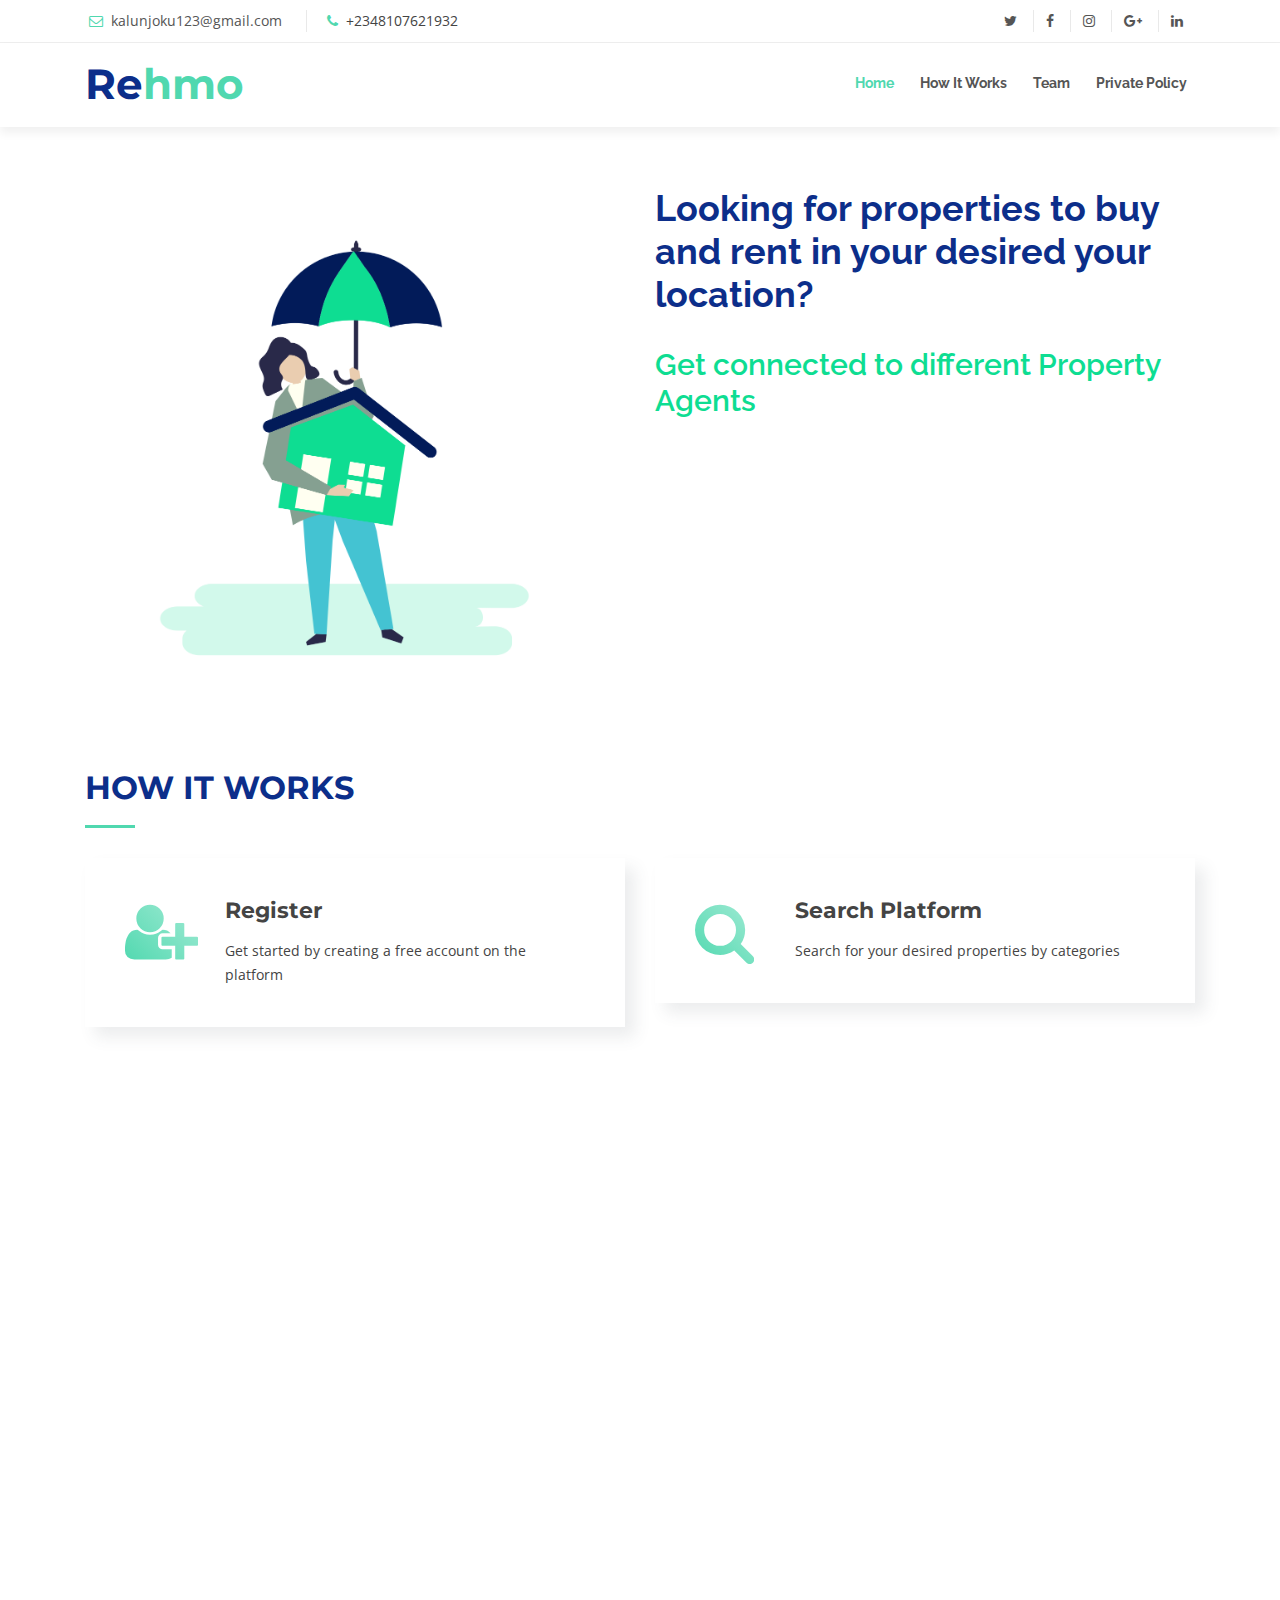
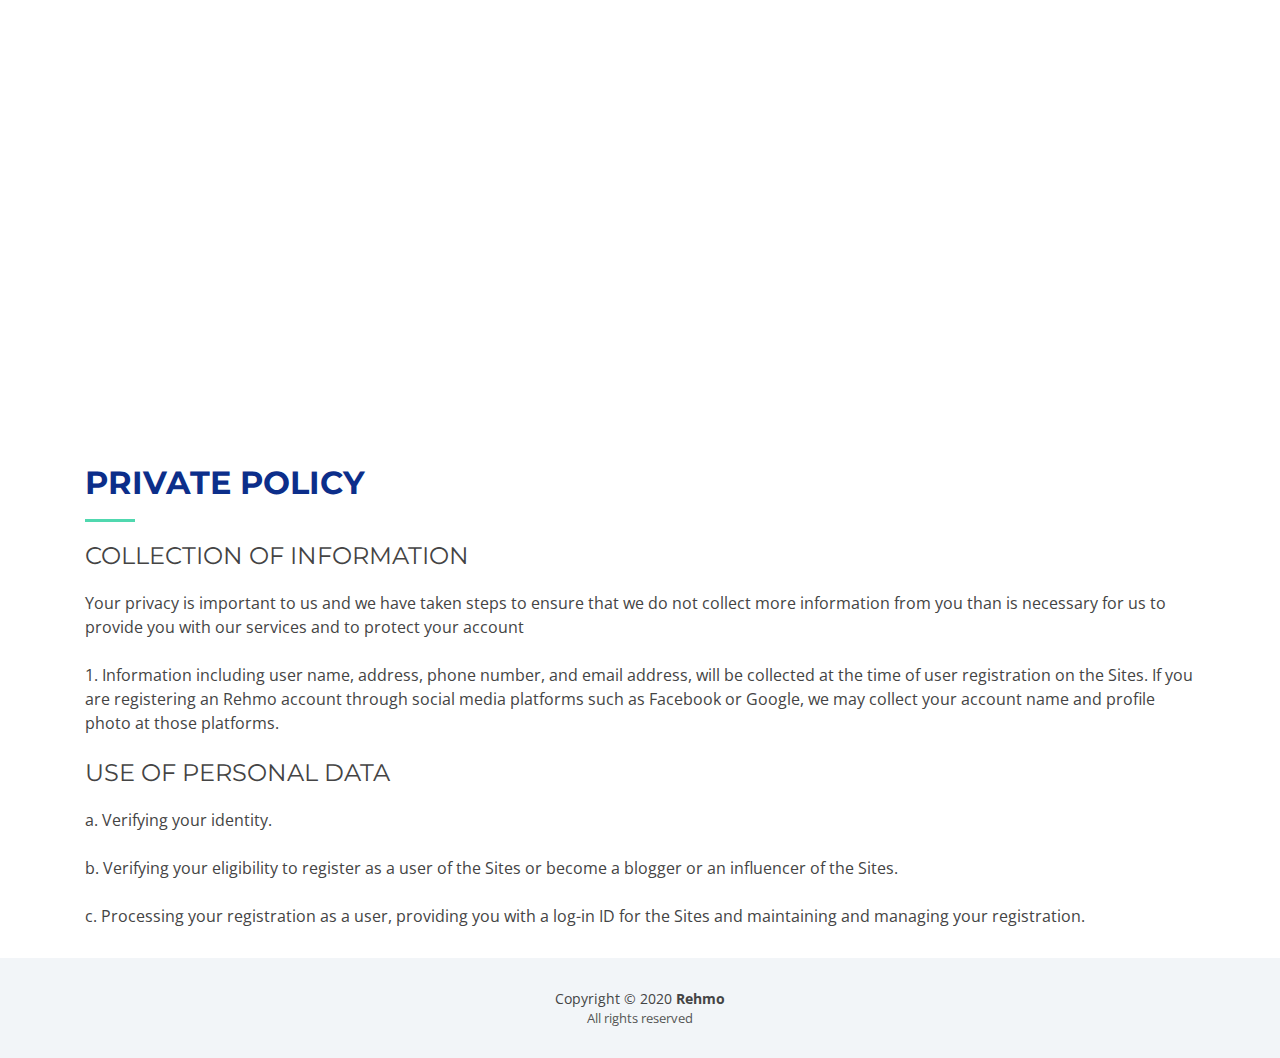
<file: index.html>
<!DOCTYPE html>
<html lang="en">

<head>
  <meta charset="utf-8">
  <title>Rehmo</title>
  <meta content="width=device-width, initial-scale=1.0" name="viewport">
  <meta content="" name="keywords">
  <meta content="" name="description">

  <!-- Favicons -->
  <link href="img/house.png" rel="icon">
  <link href="img/house.png" rel="apple-touch-icon">

  <!-- Google Fonts -->
  <link
    href="https://fonts.googleapis.com/css?family=Open+Sans:300,300i,400,400i,700,700i|Raleway:300,400,500,700,800|Montserrat:300,400,700"
    rel="stylesheet">

  <!-- Bootstrap CSS File -->
  <link href="lib/bootstrap/css/bootstrap.min.css" rel="stylesheet">

  <!-- Libraries CSS Files -->
  <link href="lib/font-awesome/css/font-awesome.min.css" rel="stylesheet">
  <link href="lib/animate/animate.min.css" rel="stylesheet">
  <link href="lib/ionicons/css/ionicons.min.css" rel="stylesheet">
  <link href="lib/owlcarousel/assets/owl.carousel.min.css" rel="stylesheet">
  <link href="lib/magnific-popup/magnific-popup.css" rel="stylesheet">
  <link href="lib/ionicons/css/ionicons.min.css" rel="stylesheet">

  <!-- Main Stylesheet File -->
  <link href="css/style.css" rel="stylesheet">


</head>
<style type="text/css">
  .mdi-36px {
    font-size: 39px;
    margin-right: 10px
  }
</style>

<body id="body">

  <!--==========================
    Top Bar
  ============================-->
  <section id="topbar" class="d-none d-lg-block">
    <div class="container clearfix">
      <div class="contact-info float-left">
        <i class="fa fa-envelope-o"></i> <a href="kalunjoku123@gmail.com">kalunjoku123@gmail.com</a>
        <i class="fa fa-phone"></i> +2348107621932
      </div>
      <div class="social-links float-right">
        <a href="#" class="twitter"><i class="fa fa-twitter"></i></a>
        <a href="#" class="facebook"><i class="fa fa-facebook"></i></a>
        <a href="#" class="instagram"><i class="fa fa-instagram"></i></a>
        <a href="#" class="google-plus"><i class="fa fa-google-plus"></i></a>
        <a href="#" class="linkedin"><i class="fa fa-linkedin"></i></a>
      </div>
    </div>
  </section>

  <!--==========================
    Header
  ============================-->
  <header id="header">
    <div class="container">

      <div id="logo" class="pull-left">
        <h1><a href="#body" class="scrollto">Re<span>hmo</span></a></h1>
        <!-- Uncomment below if you prefer to use an image logo -->
        <!-- <a href="#body"><img src="img/logo.png" alt="" title="" /></a>-->
      </div>

      <nav id="nav-menu-container">
        <ul class="nav-menu">
          <li class="menu-active"><a href="#about">Home</a></li>
          <li><a href="#services">How It Works</a></li>

          <li><a href="#testimonials">Team</a></li>
          <li><a href="#policy">Private Policy</a></li>
        </ul>
      </nav><!-- #nav-menu-container -->
    </div>
  </header><!-- #header -->


  <main id="main">

    <!--==========================
      About Section
    ============================-->
    <section id="about" class="wow fadeInUp">
      <div class="container">
        <div class="row">
          <div class="col-lg-6 about-img">
            <img src="img/home.png" alt="">
          </div>

          <div class="col-lg-6 content">
            <h2>Looking for properties to buy and rent in your desired your location?</h2>
            <p></p>
            <h4>Get connected to different Property Agents </h4>
          </div>
        </div>

      </div>
    </section><!-- #about -->

    <!--==========================
      Services Section
    ============================-->
    <section id="services">
      <div class="container">
        <div class="section-header">
          <h2>How it works</h2>

        </div>

        <div class="row">

          <div class="col-lg-6">
            <div class="box wow fadeInLeft">
              <div class="icon"><i class="fa fa-user-plus"></i></div>
              <h4 class="title"><a href="">Register</a></h4>
              <p class="description">Get started by creating a free account on the platform</p>
            </div>
          </div>

          <div class="col-lg-6">
            <div class="box wow fadeInRight">
              <div class="icon"><i class="fa fa-search"></i></div>
              <h4 class="title"><a href="">Search Platform</a></h4>
              <p class="description">Search for your desired properties by categories</p>
            </div>
          </div>

          <div class="col-lg-6">
            <div class="box wow fadeInLeft" data-wow-delay="0.2s">
              <div class="icon"><i class="fa fa-credit-card"></i></div>
              <h4 class="title"><a href="">Book Agent</a></h4>
              <p class="description">Book property Agent, Pay consultaion fee</p>

            </div>
          </div>

          <div class="col-lg-6">
            <div class="box wow fadeInRight" data-wow-delay="0.2s">
              <div class="icon"><i class="fa fa-phone"></i></div>
              <h4 class="title"><a href="">Contact</a></h4>
              <p class="description">Meet and connect with the Agent </p>
            </div>
          </div>
          <div class="col-lg-6">
            <div class="box wow fadeInRight" data-wow-delay="0.2s">
              <div class="icon"><i class="fa fa-thumbs-up"></i></div>
              <h4 class="title"><a href="">Confirm property seen</a></h4>
              <p class="description">Confirm that you have seen the property, </p>
            </div>
          </div>

          <div class="col-lg-6">
            <div class="box wow fadeInRight" data-wow-delay="0.2s">
              <div class="icon"><i class="fa fa-money"></i></div>
              <h4 class="title"><a href=""></a></h4>
              <p class="description">Once you have Confirmed that you have seen the property, Agent will recieve his
                consultation fee </p>
            </div>
          </div>

        </div>

      </div>
    </section><!-- #services -->


    <!--==========================
      Testimonials Section
    ============================-->
    <section id="testimonials" class="wow fadeInUp">
      <div class="container">
        <div class="section-header">
          <h2>Team</h2>
        </div>
        <div class="owl-carousel testimonials-carousel">

          <div class="testimonial-item">
            <img src="img/dan.jpeg" class="testimonial-img" alt="">
            <h3>Alisi Daniel</h3>
            <h4>CEO &amp; Founder</h4>
          </div>

          <div class="testimonial-item">
            <p>
              <img src="img/emma.jpeg" class="testimonial-img" alt="">
              <h3>Emmanuel Njoku</h3>
              <h4>Co-founder &amp; CTO</h4>
          </div>

        </div>

      </div>
    </section><!-- #testimonials -->

    <!--==========================
      Call To Action Section
    ============================-->
    <section id="call-to-action" class="wow fadeInUp">
      <div class="container">
        <div class="row">
          <div class="col-lg-8 text-center text-sm-left">
            <h3 class="cta-title">Download</h3>
            <p class="cta-text">Get The Mobile Application</p>
          </div>
          <div class="col-lg-4 cta-btn-container">
            <div class="template-demo mt-2">
              <button class="btn btn-outline-white btn-icon-text">
                <i class="fa fa-apple btn-icon-prepend mdi-36px"></i> <span class="d-inline-block text-left"> <small
                    class="font-weight-light d-block">Available on the</small> App Store </span>
              </button>
              <button class="btn btn-outline-white btn-icon-text">
                <i class="fa fa-android btn-icon-prepend mdi-36px"></i> <span class="d-inline-block text-left"> <small
                    class="font-weight-light d-block">Get it on the</small> Google Play </span>
              </button>
            </div>
          </div>
        </div>

      </div>
    </section><!-- #call-to-action -->

    <!--==========================
      private policy
    ============================-->
    <section id="policy">
      <div class="container">
        <div class="section-header">
          <h2>Private Policy</h2>
         <div>
            <h4>COLLECTION OF INFORMATION</h4>
            <p>Your privacy is important to us and we have taken steps to ensure that we do not collect more information from you than is necessary for us to provide you with our services and to protect your account</p><br>
            <p>1. Information including user name, address, phone number, and email address, will be collected at the time of user registration on the Sites.  If you are registering an Rehmo account through social media platforms such as Facebook or Google, we may collect your account name and profile photo at those platforms.</p>
         </div><br>

          <div>
            <h4>USE OF PERSONAL DATA</h4>
            <p>a. Verifying your identity.</p><br>
            <p>b. Verifying your eligibility to register as a user of the Sites or become a blogger or an influencer of the Sites.</p><br>
            <p>c. Processing your registration as a user, providing you with a log-in ID for the Sites and maintaining and managing your registration.</p>
         </div>

        </div>

      </div>
    </section>
  <!-- #private policy -->


  </main>

  <!--==========================
    Footer
  ============================-->
  <footer id="footer">
    <div class="container">
      <div class="copyright">Copyright &copy; 2020
        <strong>Rehmo</strong>
      </div>
      <div class="credits">
        All rights reserved
      </div>
    </div>
  </footer><!-- #footer -->

  <a href="#" class="back-to-top"><i class="fa fa-chevron-up"></i></a>

  <!-- JavaScript Libraries -->
  <script src="lib/jquery/jquery.min.js"></script>
  <script src="lib/jquery/jquery-migrate.min.js"></script>
  <script src="lib/bootstrap/js/bootstrap.bundle.min.js"></script>
  <script src="lib/easing/easing.min.js"></script>
  <script src="lib/superfish/hoverIntent.js"></script>
  <script src="lib/superfish/superfish.min.js"></script>
  <script src="lib/wow/wow.min.js"></script>
  <script src="lib/owlcarousel/owl.carousel.min.js"></script>
  <script src="lib/magnific-popup/magnific-popup.min.js"></script>
  <script src="lib/sticky/sticky.js"></script>

  <!-- Contact Form JavaScript File -->
  <script src="contactform/contactform.js"></script>

  <!-- Template Main Javascript File -->
  <script src="js/main.js"></script>

</body>

</html>
</file>
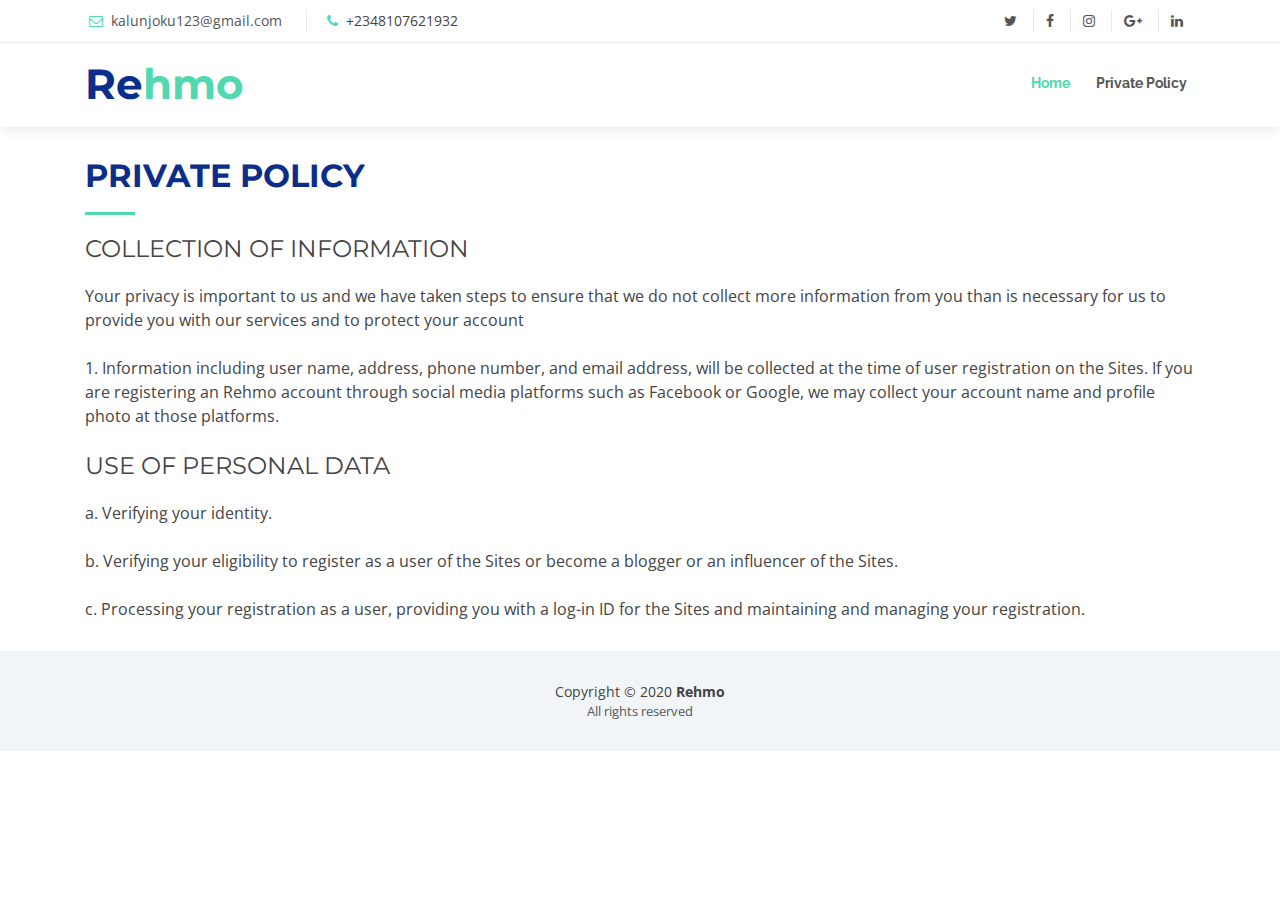
<file: privacy.html>
<!DOCTYPE html>
<html lang="en">

<head>
  <meta charset="utf-8">
  <title>Rehmo Private policy</title>
  <meta content="width=device-width, initial-scale=1.0" name="viewport">
  <meta content="" name="keywords">
  <meta content="" name="description">

  <!-- Favicons -->
  <link href="img/house.png" rel="icon">
  <link href="img/house.png" rel="apple-touch-icon">

  <!-- Google Fonts -->
  <link
    href="https://fonts.googleapis.com/css?family=Open+Sans:300,300i,400,400i,700,700i|Raleway:300,400,500,700,800|Montserrat:300,400,700"
    rel="stylesheet">

  <!-- Bootstrap CSS File -->
  <link href="lib/bootstrap/css/bootstrap.min.css" rel="stylesheet">

  <!-- Libraries CSS Files -->
  <link href="lib/font-awesome/css/font-awesome.min.css" rel="stylesheet">
  <link href="lib/animate/animate.min.css" rel="stylesheet">
  <link href="lib/ionicons/css/ionicons.min.css" rel="stylesheet">
  <link href="lib/owlcarousel/assets/owl.carousel.min.css" rel="stylesheet">
  <link href="lib/magnific-popup/magnific-popup.css" rel="stylesheet">
  <link href="lib/ionicons/css/ionicons.min.css" rel="stylesheet">

  <!-- Main Stylesheet File -->
  <link href="css/style.css" rel="stylesheet">


</head>
<style type="text/css">
  .mdi-36px {
    font-size: 39px;
    margin-right: 10px
  }
</style>

<body id="body">

  <!--==========================
    Top Bar
  ============================-->
  <section id="topbar" class="d-none d-lg-block">
    <div class="container clearfix">
      <div class="contact-info float-left">
        <i class="fa fa-envelope-o"></i> <a href="kalunjoku123@gmail.com">kalunjoku123@gmail.com</a>
        <i class="fa fa-phone"></i> +2348107621932
      </div>
      <div class="social-links float-right">
        <a href="#" class="twitter"><i class="fa fa-twitter"></i></a>
        <a href="#" class="facebook"><i class="fa fa-facebook"></i></a>
        <a href="#" class="instagram"><i class="fa fa-instagram"></i></a>
        <a href="#" class="google-plus"><i class="fa fa-google-plus"></i></a>
        <a href="#" class="linkedin"><i class="fa fa-linkedin"></i></a>
      </div>
    </div>
  </section>

  <!--==========================
    Header
  ============================-->
  <header id="header">
    <div class="container">

      <div id="logo" class="pull-left">
        <h1><a href="#body" class="scrollto">Re<span>hmo</span></a></h1>
        <!-- Uncomment below if you prefer to use an image logo -->
        <!-- <a href="#body"><img src="img/logo.png" alt="" title="" /></a>-->
      </div>

      <nav id="nav-menu-container">
        <ul class="nav-menu">
          <li class="menu-active"><a href="index.html">Home</a></li>
          <li><a href="privacy.html">Private Policy</a></li>
        </ul>
      </nav><!-- #nav-menu-container -->
    </div>
  </header><!-- #header -->


  <main id="main">

    <!--==========================
      private policy
    ============================-->
    <section id="services">
      <div class="container">
        <div class="section-header">
          <h2>Private Policy</h2>
         <div>
            <h4>COLLECTION OF INFORMATION</h4>
            <p>Your privacy is important to us and we have taken steps to ensure that we do not collect more information from you than is necessary for us to provide you with our services and to protect your account</p><br>
            <p>1. Information including user name, address, phone number, and email address, will be collected at the time of user registration on the Sites.  If you are registering an Rehmo account through social media platforms such as Facebook or Google, we may collect your account name and profile photo at those platforms.</p>
         </div><br>

          <div>
            <h4>USE OF PERSONAL DATA</h4>
            <p>a. Verifying your identity.</p><br>
            <p>b. Verifying your eligibility to register as a user of the Sites or become a blogger or an influencer of the Sites.</p><br>
            <p>c. Processing your registration as a user, providing you with a log-in ID for the Sites and maintaining and managing your registration.</p>
         </div>

        </div>

      </div>
    </section><!-- #private policy -->



  </main>

  <!--==========================
    Footer
  ============================-->
  <footer id="footer">
    <div class="container">
      <div class="copyright">Copyright &copy; 2020
        <strong>Rehmo</strong>
      </div>
      <div class="credits">
        All rights reserved
      </div>
    </div>
  </footer><!-- #footer -->

  <a href="#" class="back-to-top"><i class="fa fa-chevron-up"></i></a>

  <!-- JavaScript Libraries -->
  <script src="lib/jquery/jquery.min.js"></script>
  <script src="lib/jquery/jquery-migrate.min.js"></script>
  <script src="lib/bootstrap/js/bootstrap.bundle.min.js"></script>
  <script src="lib/easing/easing.min.js"></script>
  <script src="lib/superfish/hoverIntent.js"></script>
  <script src="lib/superfish/superfish.min.js"></script>
  <script src="lib/wow/wow.min.js"></script>
  <script src="lib/owlcarousel/owl.carousel.min.js"></script>
  <script src="lib/magnific-popup/magnific-popup.min.js"></script>
  <script src="lib/sticky/sticky.js"></script>

  <!-- Contact Form JavaScript File -->
  <script src="contactform/contactform.js"></script>

  <!-- Template Main Javascript File -->
  <script src="js/main.js"></script>

</body>

</html>
</file>
<file: css/style.css>
/*
  Theme Name: Reveal
  Theme URL: https://bootstrapmade.com/reveal-bootstrap-corporate-template/
  Author: BootstrapMade.com
  License: https://bootstrapmade.com/license/
*/

/*--------------------------------------------------------------
# General
--------------------------------------------------------------*/

body {
  background: #fff;
  color: #444;
  font-family: "Open Sans", sans-serif;
}

a {
  color: #50d8af;
  transition: 0.5s;
}

a:hover,
a:active,
a:focus {
  color: #51d8af;
  outline: none;
  text-decoration: none;
}

p {
  padding: 0;
  margin: 0 0 30px 0;
}

h1,
h2,
h3,
h4,
h5,
h6 {
  font-family: "Montserrat", sans-serif;
  font-weight: 400;
  margin: 0 0 20px 0;
  padding: 0;
}

/* Back to top button */

.back-to-top {
  position: fixed;
  display: none;
  background: #50d8af;
  color: #fff;
  padding: 6px 12px 9px 12px;
  font-size: 16px;
  border-radius: 2px;
  right: 15px;
  bottom: 15px;
  transition: background 0.5s;
}

.back-to-top:focus {
  background: #50d8af;
  color: #fff;
  outline: none;
}

.back-to-top:hover {
  background: #0c2e8a;
  color: #fff;
}

/*--------------------------------------------------------------
# Top Bar
--------------------------------------------------------------*/

#topbar {
  background: #fff;
  padding: 10px 0;
  border-bottom: 1px solid #eee;
  font-size: 14px;
}

#topbar .contact-info a {
  line-height: 1;
  color: #555;
}

#topbar .contact-info a:hover {
  color: #50d8af;
}

#topbar .contact-info i {
  color: #50d8af;
  padding: 4px;
}

#topbar .contact-info .fa-phone {
  padding-left: 20px;
  margin-left: 20px;
  border-left: 1px solid #e9e9e9;
}

#topbar .social-links a {
  color: #555;
  padding: 4px 12px;
  display: inline-block;
  line-height: 1px;
  border-left: 1px solid #e9e9e9;
}

#topbar .social-links a:hover {
  color: #50d8af;
}

#topbar .social-links a:first-child {
  border-left: 0;
}

/*--------------------------------------------------------------
# Header
--------------------------------------------------------------*/

#header {
  padding: 20px 0;
  height: 84px;
  transition: all 0.5s;
  z-index: 997;
  background: #fff;
  box-shadow: 0px 6px 9px 0px rgba(0, 0, 0, 0.06);
}

#header #logo h1 {
  font-size: 42px;
  margin: 0;
  padding: 0;
  line-height: 1;
  font-family: "Montserrat", sans-serif;
  font-weight: 700;
}

#header #logo h1 a {
  color: #0c2e8a;
  line-height: 1;
  display: inline-block;
}

#header #logo h1 a span {
  color: #50d8af;
}

#header #logo img {
  padding: 0;
  margin: 0;
}

/*--------------------------------------------------------------
# Intro Section
--------------------------------------------------------------*/

#intro {
  width: 100%;
  height: 60vh;
  position: relative;
  background: url("../img/intro-carousel/1.jpg") no-repeat;
  background-size: cover;
}

#intro .intro-content {
  position: absolute;
  bottom: 0;
  top: 0;
  left: 0;
  right: 0;
  z-index: 10;
  display: -webkit-box;
  display: -webkit-flex;
  display: -ms-flexbox;
  display: flex;
  -webkit-box-pack: center;
  -webkit-justify-content: center;
  -ms-flex-pack: center;
  justify-content: center;
  -webkit-box-align: center;
  -webkit-align-items: center;
  -ms-flex-align: center;
  align-items: center;
  -webkit-box-orient: vertical;
  -webkit-box-direction: normal;
  -webkit-flex-direction: column;
  -ms-flex-direction: column;
  flex-direction: column;
  text-align: center;
}

#intro .intro-content h2 {
  color: #0c2e8a;
  margin-bottom: 30px;
  font-size: 64px;
  font-weight: 700;
}

#intro .intro-content h2 span {
  color: #50d8af;
  text-decoration: underline;
}

#intro .intro-content .btn-get-started,
#intro .intro-content .btn-projects {
  font-family: "Raleway", sans-serif;
  font-size: 15px;
  font-weight: bold;
  letter-spacing: 1px;
  display: inline-block;
  padding: 10px 32px;
  border-radius: 2px;
  transition: 0.5s;
  margin: 10px;
  color: #fff;
}

#intro .intro-content .btn-get-started {
  background: #0c2e8a;
  border: 2px solid #0c2e8a;
}

#intro .intro-content .btn-get-started:hover {
  background: none;
  color: #0c2e8a;
}

#intro .intro-content .btn-projects {
  background: #50d8af;
  border: 2px solid #50d8af;
}

#intro .intro-content .btn-projects:hover {
  background: none;
  color: #50d8af;
}

#intro #intro-carousel {
  z-index: 8;
}

#intro #intro-carousel::before {
  content: "";
  background-color: rgba(255, 255, 255, 0.7);
  position: absolute;
  height: 100%;
  width: 100%;
  top: 0;
  right: 0;
  left: 0;
  bottom: 0;
  z-index: 7;
}

#intro #intro-carousel .item {
  width: 100%;
  height: 60vh;
  background-size: cover;
  background-position: center;
  background-repeat: no-repeat;
  transition-property: opacity;
}

/*--------------------------------------------------------------
# Navigation Menu
--------------------------------------------------------------*/

/* Nav Menu Essentials */

.nav-menu,
.nav-menu * {
  margin: 0;
  padding: 0;
  list-style: none;
}

.nav-menu ul {
  position: absolute;
  display: none;
  top: 100%;
  left: 0;
  z-index: 99;
}

.nav-menu li {
  position: relative;
  white-space: nowrap;
}

.nav-menu > li {
  float: left;
}

.nav-menu li:hover > ul,
.nav-menu li.sfHover > ul {
  display: block;
}

.nav-menu ul ul {
  top: 0;
  left: 100%;
}

.nav-menu ul li {
  min-width: 180px;
}

/* Nav Menu Arrows */

.sf-arrows .sf-with-ul {
  padding-right: 22px;
}

.sf-arrows .sf-with-ul:after {
  content: "\f107";
  position: absolute;
  right: 8px;
  font-family: FontAwesome;
  font-style: normal;
  font-weight: normal;
}

.sf-arrows ul .sf-with-ul:after {
  content: "\f105";
}

/* Nav Meu Container */

#nav-menu-container {
  float: right;
  margin: 0;
}

/* Nav Meu Styling */

.nav-menu a {
  padding: 10px 8px;
  text-decoration: none;
  display: inline-block;
  color: #555;
  font-family: "Raleway", sans-serif;
  font-weight: 700;
  font-size: 14px;
  outline: none;
}

.nav-menu li:hover > a,
.nav-menu .menu-active > a {
  color: #50d8af;
}

.nav-menu > li {
  margin-left: 10px;
}

.nav-menu ul {
  margin: 4px 0 0 0;
  padding: 10px;
  box-shadow: 0px 0px 30px rgba(127, 137, 161, 0.25);
  background: #fff;
}

.nav-menu ul li {
  transition: 0.3s;
}

.nav-menu ul li a {
  padding: 10px;
  color: #333;
  transition: 0.3s;
  display: block;
  font-size: 13px;
  text-transform: none;
}

.nav-menu ul li:hover > a {
  color: #50d8af;
}

.nav-menu ul ul {
  margin: 0;
}

/* Mobile Nav Toggle */

#mobile-nav-toggle {
  position: fixed;
  right: 0;
  top: 0;
  z-index: 999;
  margin: 20px 20px 0 0;
  border: 0;
  background: none;
  font-size: 24px;
  display: none;
  transition: all 0.4s;
  outline: none;
  cursor: pointer;
}

#mobile-nav-toggle i {
  color: #555;
}

/* Mobile Nav Styling */

#mobile-nav {
  position: fixed;
  top: 0;
  padding-top: 18px;
  bottom: 0;
  z-index: 998;
  background: rgba(52, 59, 64, 0.9);
  left: -260px;
  width: 260px;
  overflow-y: auto;
  transition: 0.4s;
}

#mobile-nav ul {
  padding: 0;
  margin: 0;
  list-style: none;
}

#mobile-nav ul li {
  position: relative;
}

#mobile-nav ul li a {
  color: #fff;
  font-size: 16px;
  overflow: hidden;
  padding: 10px 22px 10px 15px;
  position: relative;
  text-decoration: none;
  width: 100%;
  display: block;
  outline: none;
}

#mobile-nav ul li a:hover {
  color: #fff;
}

#mobile-nav ul li li {
  padding-left: 30px;
}

#mobile-nav ul .menu-has-children i {
  position: absolute;
  right: 0;
  z-index: 99;
  padding: 15px;
  cursor: pointer;
  color: #fff;
}

#mobile-nav ul .menu-has-children i.fa-chevron-up {
  color: #50d8af;
}

#mobile-nav ul .menu-item-active {
  color: #50d8af;
}

#mobile-body-overly {
  width: 100%;
  height: 100%;
  z-index: 997;
  top: 0;
  left: 0;
  position: fixed;
  background: rgba(52, 59, 64, 0.9);
  display: none;
}

/* Mobile Nav body classes */

body.mobile-nav-active {
  overflow: hidden;
}

body.mobile-nav-active #mobile-nav {
  left: 0;
}

body.mobile-nav-active #mobile-nav-toggle {
  color: #fff;
}

/*--------------------------------------------------------------
# Sections
--------------------------------------------------------------*/

/* Sections Header
--------------------------------*/

.section-header {
  margin-bottom: 30px;
}

.section-header h2 {
  font-size: 32px;
  color: #0c2e8a;
  text-transform: uppercase;
  font-weight: 700;
  position: relative;
  padding-bottom: 20px;
}

.section-header h2::before {
  content: "";
  position: absolute;
  display: block;
  width: 50px;
  height: 3px;
  background: #50d8af;
  bottom: 0;
  left: 0;
}

.section-header p {
  padding: 0;
  margin: 0;
}

/* About Section
--------------------------------*/

#about {
  padding: 60px 0 30px 0;
}

#about .about-img {
  overflow: hidden;
}

#about .about-img img {
  margin-left: -15px;
  max-width: 100%;
}

#about .content h2 {
  color: #0c2e8a;
  font-weight: 700;
  font-size: 36px;
  font-family: "Raleway", sans-serif;
}

#about .content h4 {
  color: #0edd92;
  font-weight: 600;
  font-size: 30px;
  font-family: "Raleway", sans-serif;
}

#about .content h3 {
  color: #0edd92;
  font-weight: 600;
  font-size: 25px;
  line-height: 29px;
  font-style: bold;
}

#about .content p {
  line-height: 26px;
}

#about .content p:last-child {
  margin-bottom: 0;
}

#about .content i {
  font-size: 20px;
  padding-right: 4px;
  color: #50d8af;
}

#about .content ul {
  list-style: none;
  padding: 0;
}

#about .content ul li {
  padding-bottom: 10px;
}

/* Services Section
--------------------------------*/

#services {
  padding: 30px 0 0 0;
}

#services .box {
  padding: 40px;
  margin-bottom: 40px;
  box-shadow: 10px 10px 15px rgba(73, 78, 92, 0.1);
  background: #fff;
  transition: 0.4s;
}

#services .box:hover {
  box-shadow: 0px 0px 30px rgba(73, 78, 92, 0.15);
  transform: translateY(-10px);
  -webkit-transform: translateY(-10px);
  -moz-transform: translateY(-10px);
}

#services .box .icon {
  float: left;
}

#services .box .icon i {
  color: #444;
  font-size: 64px;
  transition: 0.5s;
  line-height: 0;
  margin-top: 34px;
}

#services .box .icon i:before {
  background: #0c2e8a;
  background: linear-gradient(45deg, #50d8af 0%, #a3ebd5 100%);
  background-clip: border-box;
  -webkit-background-clip: text;
  -webkit-text-fill-color: transparent;
}

#services .box h4 {
  margin-left: 100px;
  font-weight: 700;
  margin-bottom: 15px;
  font-size: 22px;
}

#services .box h4 a {
  color: #444;
}

#services .box p {
  font-size: 14px;
  margin-left: 100px;
  margin-bottom: 0;
  line-height: 24px;
}

/* Clients Section
--------------------------------*/

#clients {
  padding: 30px 0;
}

#clients img {
  max-width: 100%;
  opacity: 0.5;
  transition: 0.3s;
  padding: 15px 0;
}

#clients img:hover {
  opacity: 1;
}

#clients .owl-nav,
#clients .owl-dots {
  margin-top: 5px;
  text-align: center;
}

#clients .owl-dot {
  display: inline-block;
  margin: 0 5px;
  width: 12px;
  height: 12px;
  border-radius: 50%;
  background-color: #ddd;
}

#clients .owl-dot.active {
  background-color: #50d8af;
}

/* Our Portfolio Section
--------------------------------*/

#portfolio {
  background: #fff;
  padding: 30px 0;
}

#portfolio .portfolio-overlay {
  position: absolute;
  top: 0;
  right: 0;
  bottom: 0;
  left: 0;
  width: 100%;
  height: 100%;
  opacity: 1;
  transition: all ease-in-out 0.4s;
}

#portfolio .portfolio-item {
  overflow: hidden;
  position: relative;
  padding: 0;
  vertical-align: middle;
  text-align: center;
}

#portfolio .portfolio-item h2 {
  color: #ffffff;
  font-size: 24px;
  margin: 0;
  text-transform: capitalize;
  font-weight: 700;
}

#portfolio .portfolio-item img {
  transition: all ease-in-out 0.4s;
  width: 100%;
}

#portfolio .portfolio-item:hover img {
  -webkit-transform: scale(1.1);
  transform: scale(1.1);
}

#portfolio .portfolio-item:hover .portfolio-overlay {
  opacity: 1;
  background: rgba(0, 0, 0, 0.7);
}

#portfolio .portfolio-info {
  position: absolute;
  top: 50%;
  left: 50%;
  -webkit-transform: translate(-50%, -50%);
  transform: translate(-50%, -50%);
}

/* Testimonials Section
--------------------------------*/

#testimonials {
  padding: 30px 0;
}

#testimonials .testimonial-item {
  box-sizing: content-box;
  padding: 30px 30px 0 30px;
  margin: 30px 15px;
  text-align: center;
  min-height: 200px;
  box-shadow: 0px 2px 12px rgba(0, 0, 0, 0.08);
}

#testimonials .testimonial-item .testimonial-img {
  width: 90px;
  border-radius: 50%;
  border: 4px solid #fff;
  margin: 0 auto;
}

#testimonials .testimonial-item h3 {
  font-size: 18px;
  font-weight: bold;
  margin: 10px 0 5px 0;
  color: #111;
}

#testimonials .testimonial-item h4 {
  font-size: 14px;
  color: #999;
  margin: 0;
}

#testimonials .testimonial-item .quote-sign-left {
  margin-top: -15px;
  padding-right: 10px;
  display: inline-block;
  width: 37px;
}

#testimonials .testimonial-item .quote-sign-right {
  margin-bottom: -15px;
  padding-left: 10px;
  display: inline-block;
  max-width: 100%;
  width: 37px;
}

#testimonials .testimonial-item p {
  font-style: italic;
  margin: 0 auto 15px auto;
}

#testimonials .owl-nav,
#testimonials .owl-dots {
  margin-top: 5px;
  text-align: center;
}

#testimonials .owl-dot {
  display: inline-block;
  margin: 0 5px;
  width: 12px;
  height: 12px;
  border-radius: 50%;
  background-color: #ddd;
}

#testimonials .owl-dot.active {
  background-color: #50d8af;
}

/* Call To Action Section
--------------------------------*/

#call-to-action {
  background: #081e5b;
  background-size: cover;
  padding: 40px 0;
}

#call-to-action .cta-title {
  color: #fff;
  font-size: 28px;
  font-weight: 700;
}

#call-to-action .cta-text {
  color: #fff;
}

#call-to-action .cta-btn {
  font-family: "Montserrat", sans-serif;
  font-weight: 700;
  font-size: 16px;
  letter-spacing: 1px;
  display: inline-block;
  padding: 8px 26px;
  border-radius: 3px;
  transition: 0.5s;
  margin: 10px;
  border: 3px solid #fff;
  color: #fff;
}

#call-to-action .cta-btn:hover {
  background: #50d8af;
  border: 3px solid #50d8af;
}

/* Our Team Section
--------------------------------*/

#team {
  background: #fff;
  padding: 30px 0 0 0;
}

#team .member {
  text-align: center;
  margin-bottom: 20px;
}

#team .member .pic {
  overflow: hidden;
  text-align: center;
}

#team .member .pic img {
  max-width: 100%;
}

#team .member .details {
  background: #50d8af;
  color: #fff;
  padding: 15px;
  border-radius: 0 0 3px 3px;
}

#team .member h4 {
  font-weight: 700;
  margin-bottom: 2px;
  font-size: 18px;
}

#team .member span {
  font-style: italic;
  display: block;
  font-size: 13px;
}

#team .member .social {
  margin-top: 5px;
}

#team .member .social a {
  color: #fff;
}

#team .member .social i {
  font-size: 16px;
  margin: 0 2px;
}

/* Contact Section
--------------------------------*/

#contact {
  padding: 30px 0;
}

#contact .contact-info {
  margin-bottom: 20px;
  text-align: center;
}

#contact .contact-info i {
  font-size: 48px;
  display: inline-block;
  margin-bottom: 10px;
  color: #50d8af;
}

#contact .contact-info address,
#contact .contact-info p {
  margin-bottom: 0;
  color: #000;
}

#contact .contact-info h3 {
  font-size: 18px;
  margin-bottom: 15px;
  font-weight: bold;
  text-transform: uppercase;
  color: #999;
}

#contact .contact-info a {
  color: #000;
}

#contact .contact-info a:hover {
  color: #50d8af;
}

#contact .contact-address,
#contact .contact-phone,
#contact .contact-email {
  margin-bottom: 20px;
}

#contact #google-map {
  height: 290px;
  margin-bottom: 20px;
}

#contact .form #sendmessage {
  color: #50d8af;
  border: 1px solid #50d8af;
  display: none;
  text-align: center;
  padding: 15px;
  font-weight: 600;
  margin-bottom: 15px;
}

#contact .form #errormessage {
  color: red;
  display: none;
  border: 1px solid red;
  text-align: center;
  padding: 15px;
  font-weight: 600;
  margin-bottom: 15px;
}

#contact .form #sendmessage.show,
#contact .form #errormessage.show,
#contact .form .show {
  display: block;
}

#contact .form .validation {
  color: red;
  display: none;
  margin: 0 0 20px;
  font-weight: 400;
  font-size: 13px;
}

#contact .form input,
#contact .form textarea {
  padding: 10px 14px;
  border-radius: 0;
  box-shadow: none;
  font-size: 15px;
}

#contact .form button[type="submit"] {
  background: #50d8af;
  border: 0;
  border-radius: 3px;
  padding: 10px 30px;
  color: #fff;
  transition: 0.4s;
  cursor: pointer;
}

#contact .form button[type="submit"]:hover {
  background: #2dc899;
}

/*--------------------------------------------------------------
# Footer
--------------------------------------------------------------*/

#footer {
  background: #f2f5f8;
  padding: 0 0 30px 0;
  font-size: 14px;
}

#footer .copyright {
  text-align: center;
  padding-top: 30px;
}

#footer .credits {
  text-align: center;
  font-size: 13px;
  color: #555;
}

#footer .credits a {
  color: #0c2e8a;
}

@media (min-width: 768px) {
  #contact .contact-address,
  #contact .contact-phone,
  #contact .contact-email {
    padding: 20px 0;
  }

  #contact .contact-phone {
    border-left: 1px solid #ddd;
    border-right: 1px solid #ddd;
  }
}

@media (min-width: 769px) {
  #call-to-action .cta-btn-container {
    display: -webkit-box;
    display: -webkit-flex;
    display: -ms-flexbox;
    display: flex;
    -webkit-box-align: center;
    -webkit-align-items: center;
    -ms-flex-align: center;
    align-items: center;
    -webkit-box-pack: end;
    -webkit-justify-content: flex-end;
    -ms-flex-pack: end;
    justify-content: flex-end;
  }
}

@media (max-width: 768px) {
  .back-to-top {
    bottom: 15px;
  }

  #header {
    padding: 20px 0;
    height: 74px;
  }

  #header #logo h1 {
    font-size: 34px;
  }

  #header #logo img {
    max-height: 40px;
  }

  #nav-menu-container {
    display: none;
  }

  #mobile-nav-toggle {
    display: inline;
  }

  #about .about-img {
    height: auto;
  }

  #about .about-img img {
    margin-left: 0;
    padding-bottom: 30px;
  }
}

@media (max-width: 767px) {
  #intro .intro-content h2 {
    font-size: 34px;
  }

  #services .box .box {
    margin-bottom: 20px;
  }

  #services .box .icon {
    float: none;
    text-align: center;
    padding-bottom: 15px;
  }

  #services .box h4,
  #services .box p {
    margin-left: 0;
    text-align: center;
  }

  #testimonials .testimonial-item {
    margin: 30px 10px;
  }
}

@media (max-width: 576px) {
  #contact #google-map {
    margin-top: 20px;
  }
}
</file>
